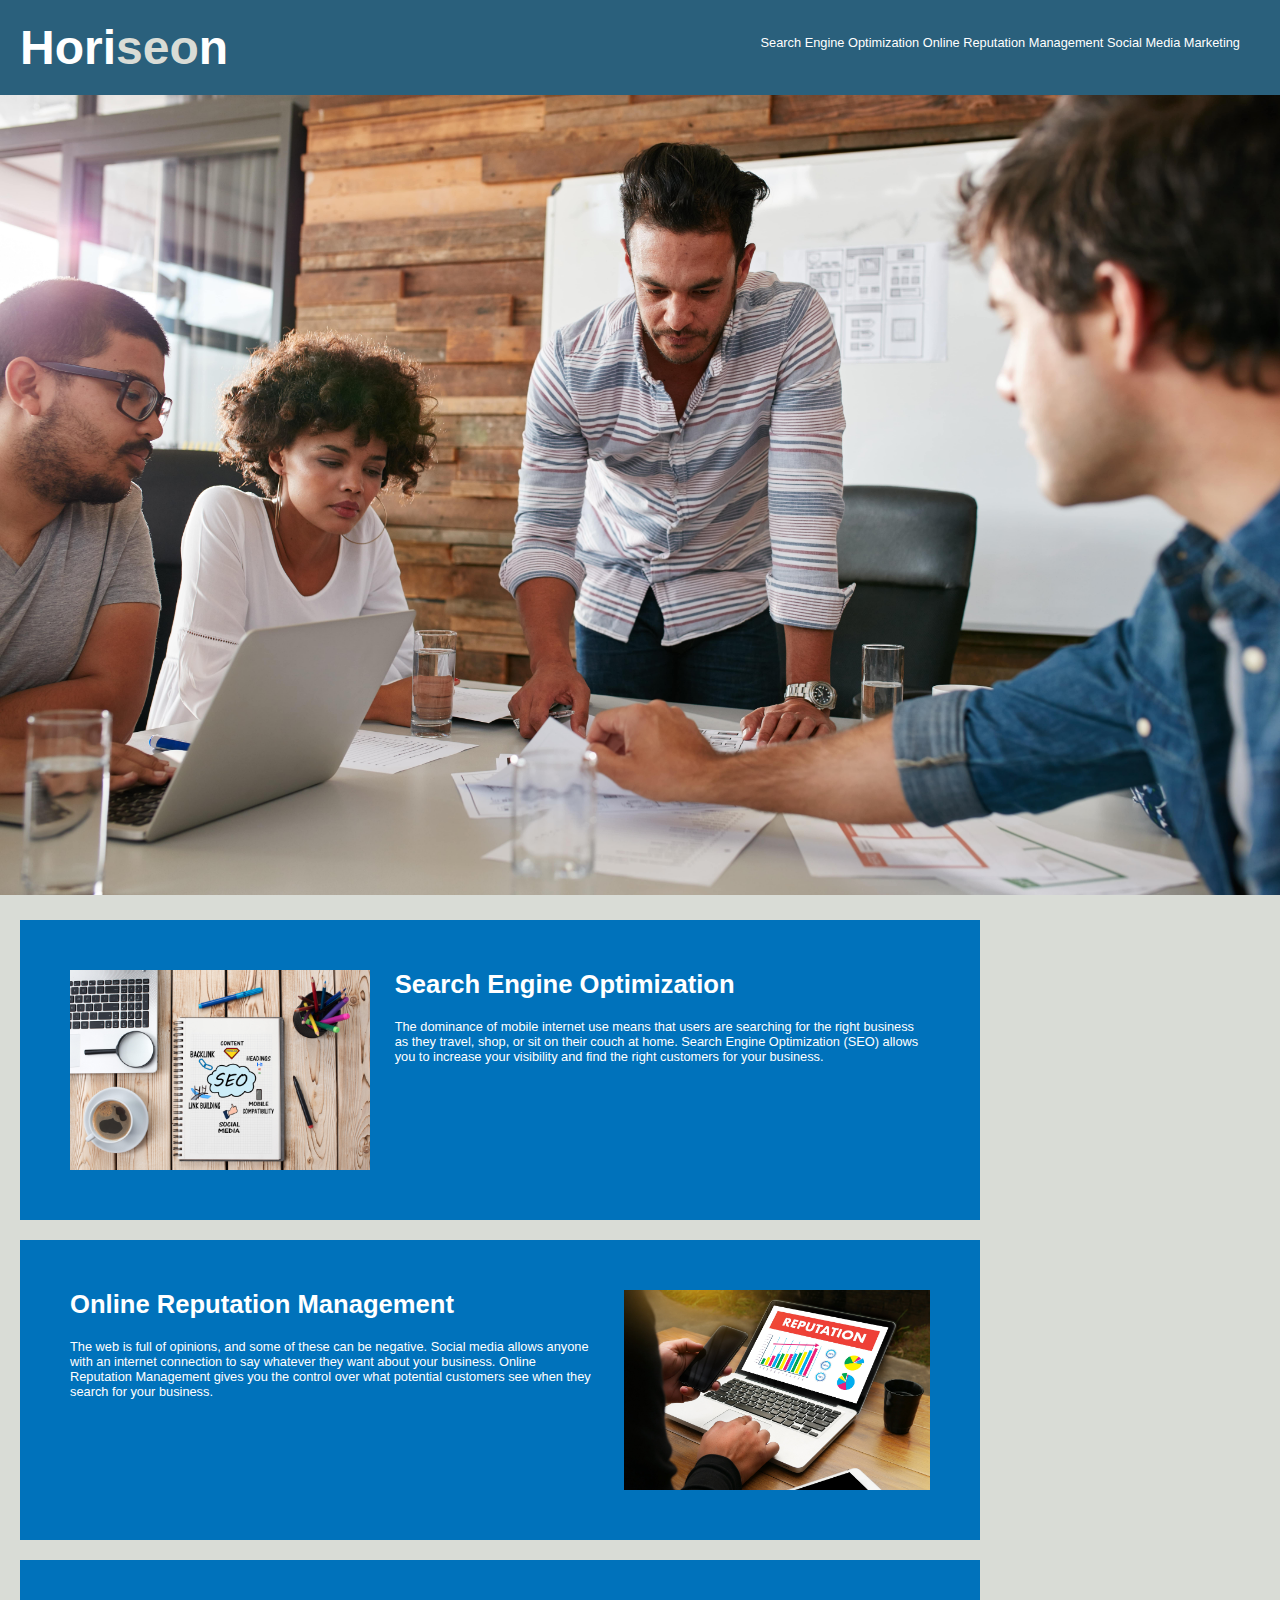
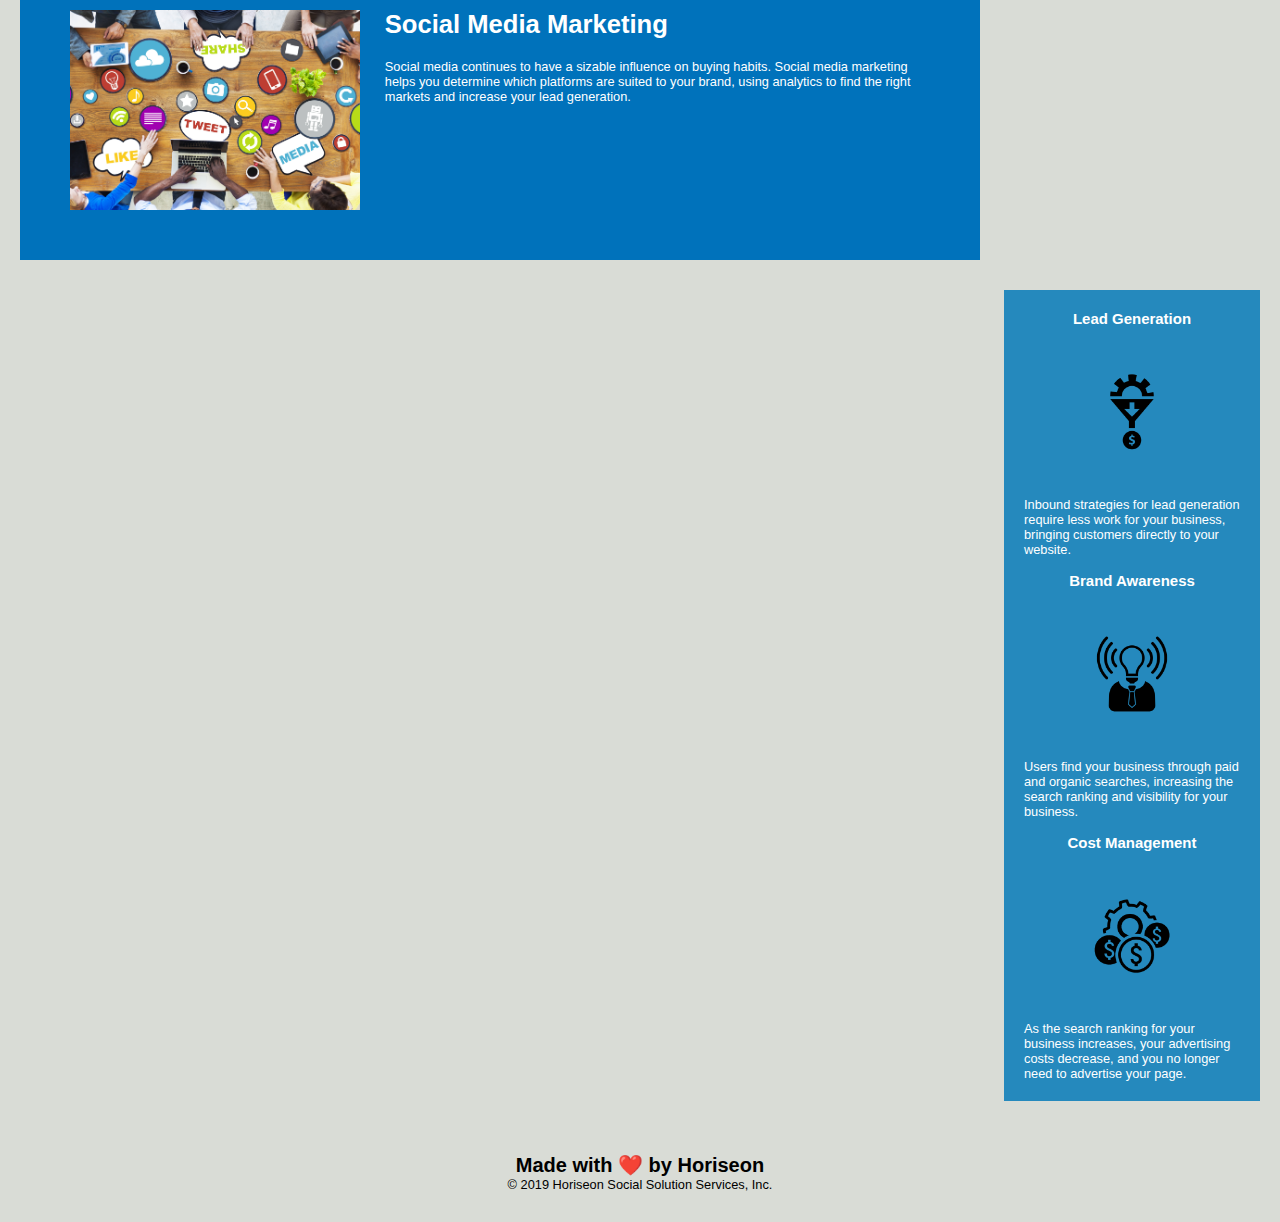
<file: index.html>
<!DOCTYPE html>
<html lang="en-us">

<head>
    <meta charset="UTF-8" />
    <link rel="stylesheet" href="./assets/css/style.css">
    <!--Adjusted title to be more descriptive, and more effective for SEO.-->
    <title>HoriSEOn - Experts in SEO, Reputation Management & Social Media Marketing</title>
</head>

<body>
    <!--Header. Changed non-semantic <div> tags to semantic <header> tags and updated css.-->
        <header>
        <h1>Hori<span class="seo">seo</span>n</h1>
        <!--Navigation menu at top right. Changed non-semantic <div> tags to semantic <nav> tags. Removed unnecessary <ul> and <li> tags.-->
            <nav>
            <a href="#search-engine-optimization">Search Engine Optimization</a>
            <a href="#online-reputation-management">Online Reputation Management</a>
            <a href="#social-media-marketing">Social Media Marketing</a>
            </nav>
        </header>
    </div>

    <!--Hero image.  Embedded as background image in css.  Looking for some way to add alt text for this image.-->
    <div class="hero"></div>
    
    <!--Changed non-semantic <div> tags to semantic <section> tags and replaced with more descriptive yet simplified names.-->
        <div class = "leftCol">
        <!--SEO Block. Added alt text to image.-->
        <section class="service-block">
            <img src="./assets/images/search-engine-optimization.jpg" class="float-left" alt="SEO diagram written in notebook on busy desk with keyboard, coffee and pens."/>
            <h2>Search Engine Optimization</h2>
            <p>
                The dominance of mobile internet use means that users are searching for the right business as they travel, shop, or sit on their couch at home. Search Engine Optimization (SEO) allows you to increase your visibility and find the right customers for your business.
            </p>
        </section>
        
        <!--Online Rep Mgmt Block. Added alt text to image.-->
        <section class="service-block">
            <img src="./assets/images/online-reputation-management.jpg" class="float-right" alt="Laptop with screen showing the word Reputation and charts, with hands multi-tasking on keyboard and smartphone."/>
            <h2>Online Reputation Management</h2>
            <p>
                The web is full of opinions, and some of these can be negative. Social media allows anyone with an internet connection to say whatever they want about your business. Online Reputation Management gives you the control over what potential customers see when they search for your business.
            </p>
        </section>

    <!--Social Media Marketing Block. Added alt text to image.-->
        <section class="service-block">
            <img src="./assets/images/social-media-marketing.jpg" class="float-left" alt="Visuals of social media icons scattered on conference table, surrounded by diverse workers."/>
            <h2>Social Media Marketing</h2>
            <p>
                Social media continues to have a sizable influence on buying habits. Social media marketing helps you determine which platforms are suited to your brand, using analytics to find the right markets and increase your lead generation.
            </p>
        </section>
    </div>

    <!--Right Sidebar. Changes: Added alt text to icon images. Simplified nine redundant classes into a single class.  Swapped non-semantic <div> tags for semantic <aside> tags.-->
    <div class="sidebar">
            <h3>Lead Generation</h3>
            <img src="./assets/images/lead-generation.png" alt="icon of a funnel leading to a dollar sign."/>
            <p>
                Inbound strategies for lead generation require less work for your business, bringing customers directly to your website.
            </p>
            <br>
            <h3>Brand Awareness</h3>
            <img src="./assets/images/brand-awareness.png" alt="icon of person with light bulb for head." />
            <p>
                Users find your business through paid and organic searches, increasing the search ranking and visibility for your business.
            </p>
            <br>
            <h3>Cost Management</h3>
            <img src="./assets/images/cost-management.png" alt="icon of a gear with dollar signs."></img>
            <p>
                As the search ranking for your business increases, your advertising costs decrease, and you no longer need to advertise your page.
            </p>
        </div>

   <div class="footer">
        <h2>Made with ❤️️ by Horiseon</h2>
        <p>
            &copy; 2019 Horiseon Social Solution Services, Inc.
        </p>
    </div>
</body>

</html>
</file>
<file: assets/css/style.css>
* {
    box-sizing: border-box;
    padding: 0;
    margin: 0;
}

body {
    background-color: #d9dcd6;
}
/*Updated .header styles to header to match semantic tags in html.*/
header {
    padding: 20px;
    font-family: 'Trebuchet MS', 'Lucida Sans Unicode', 'Lucida Grande', 'Lucida Sans', Arial, sans-serif;
    background-color: #2a607c;
    color: #ffffff;
}
/*Simplified .header h1 to h1 to match semantic tags in html.*/
h1 {
    display: inline-block;
    font-size: 48px;
}

h1 .seo {
    color: #d9dcd6;
}
/*Renamed .header div to nav to match semantic tags in html.*/
nav {
    padding-top: 15px;
    margin-right: 20px;
    float: right;
    font-family: 'Gill Sans', 'Gill Sans MT', Calibri, 'Trebuchet MS', sans-serif;
    font-size: 1vw;
    list-style-type: none;
    display: inline-block;
    margin-left: 25px;
}

a {
    color: #ffffff;
    text-decoration: none;
}

p {
    font-size: 1vw;
}

.hero {
    height: 800px;
    width: 100%;
    margin-bottom: 25px;
    background-image: url("../images/digital-marketing-meeting.jpg");
    background-size: cover;
    background-position: center;
}

.float-left {
    float: left;
    margin-right: 25px;
}

.float-right {
    float: right;
    margin-left: 25px;
}

.leftCol {
    float: left !important;
}

/*Conslidated non-semantic <div> classes with redundant properties (benefit-lead, benefit-brand & benefit-cost) to one semantic class (sidebar).*/
.sidebar {
    position: relative;
    top: 10px;
    margin-right: 20px;
    padding: 20px;
    float: right;
    width: 20%;
    height: 100%;
    font-family: 'Gill Sans', 'Gill Sans MT', Calibri, 'Trebuchet MS', sans-serif;
    font-size: 1vw;
    background-color: #2589bd;
    margin-bottom: 32px;
    color: #ffffff;
}

.sidebar h3 {
    margin-bottom: 10px;
    text-align: center;
}

.sidebar img {
    display: block;
    margin: 10px auto;
    max-width: 150px;
}

/*Simplified classes with redundant properties into a single class (competency-block)*/
.service-block {
    margin-bottom: 20px;
    float: left;
    padding: 50px;
    height: 300px;
    font-family: 'Gill Sans', 'Gill Sans MT', Calibri, 'Trebuchet MS', sans-serif;
    background-color: #0072bb;
    color: #ffffff;
    width: 75%;
    display: block;
    margin-left: 20px;
    clear: both;
}

.service-block img {
    max-height: 200px;
}

.service-block h2 {
    margin-bottom: 20px;
    font-size: 2vw;
}

.footer {
    padding: 30px;
    clear: both;
    font-family: 'Trebuchet MS', 'Lucida Sans Unicode', 'Lucida Grande', 'Lucida Sans', Arial, sans-serif;
    text-align: center;
}

.footer h2 {
    font-size: 20px;
}
</file>
